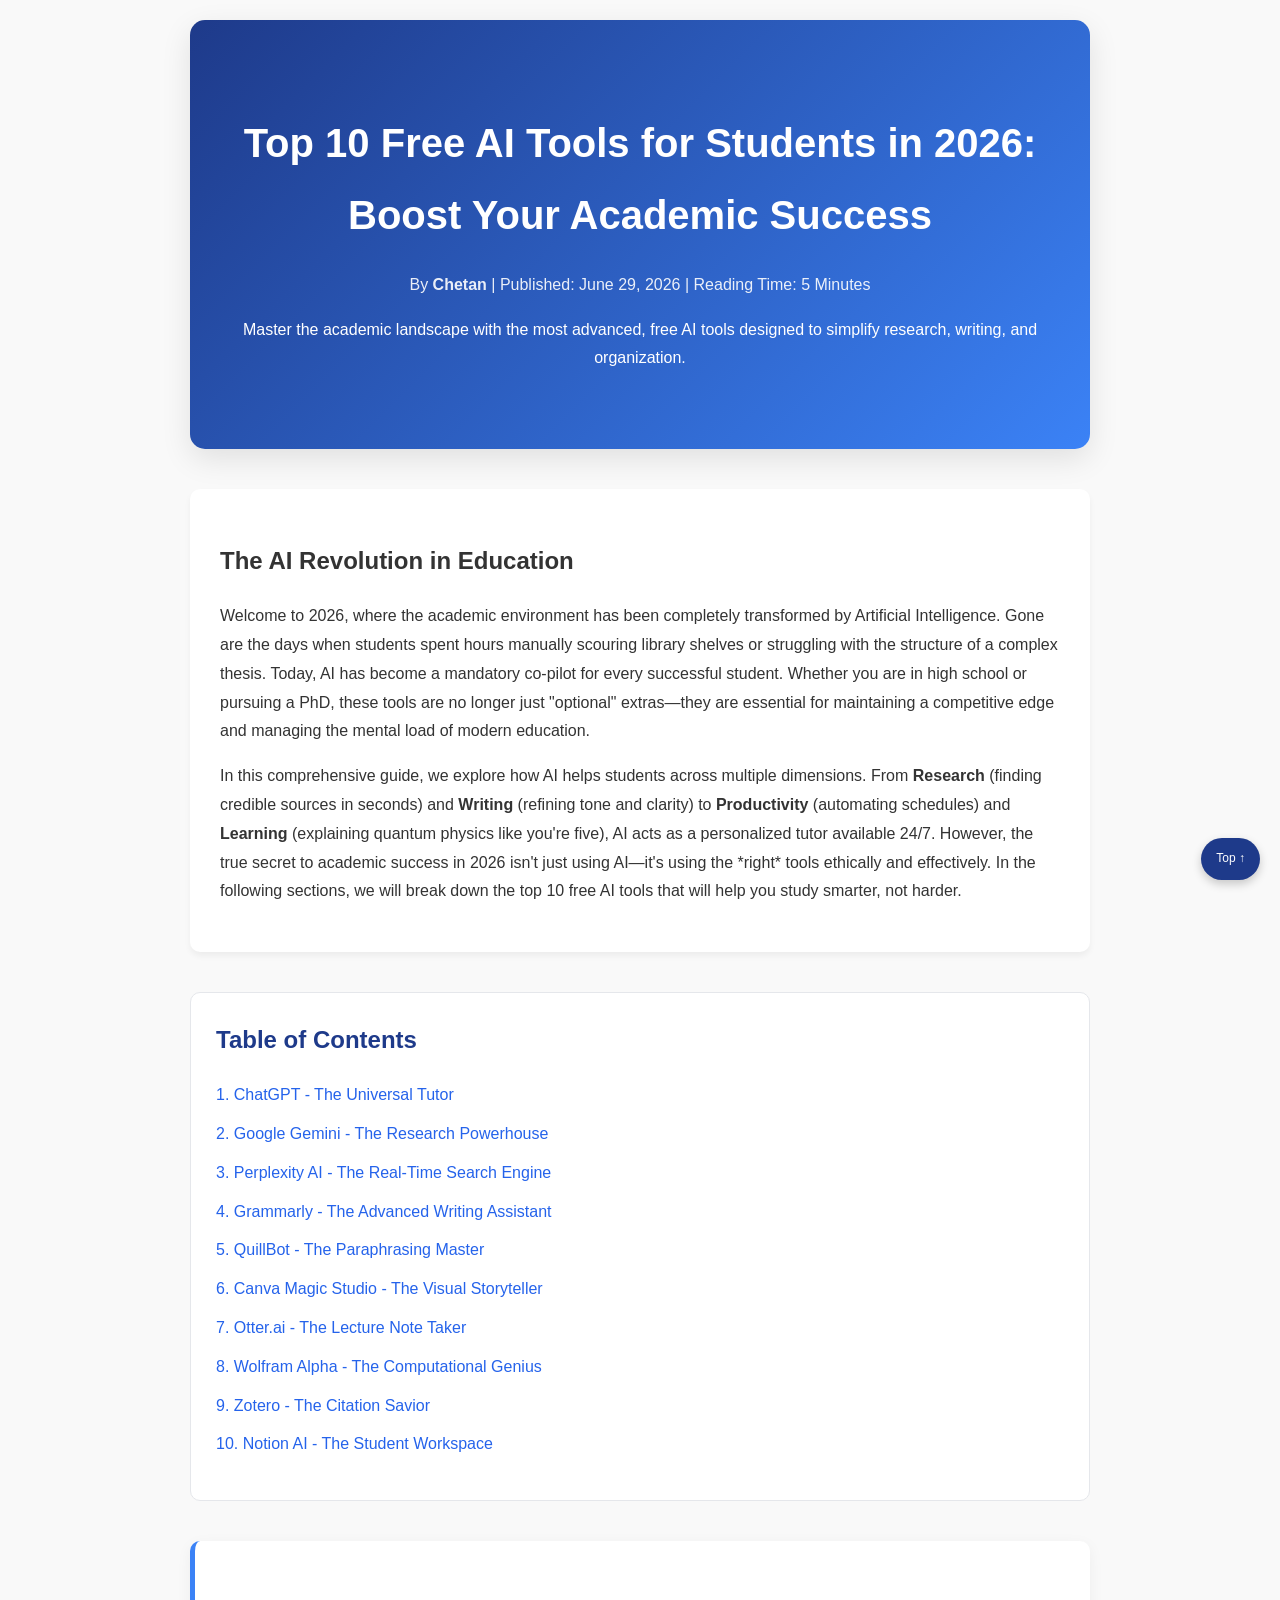
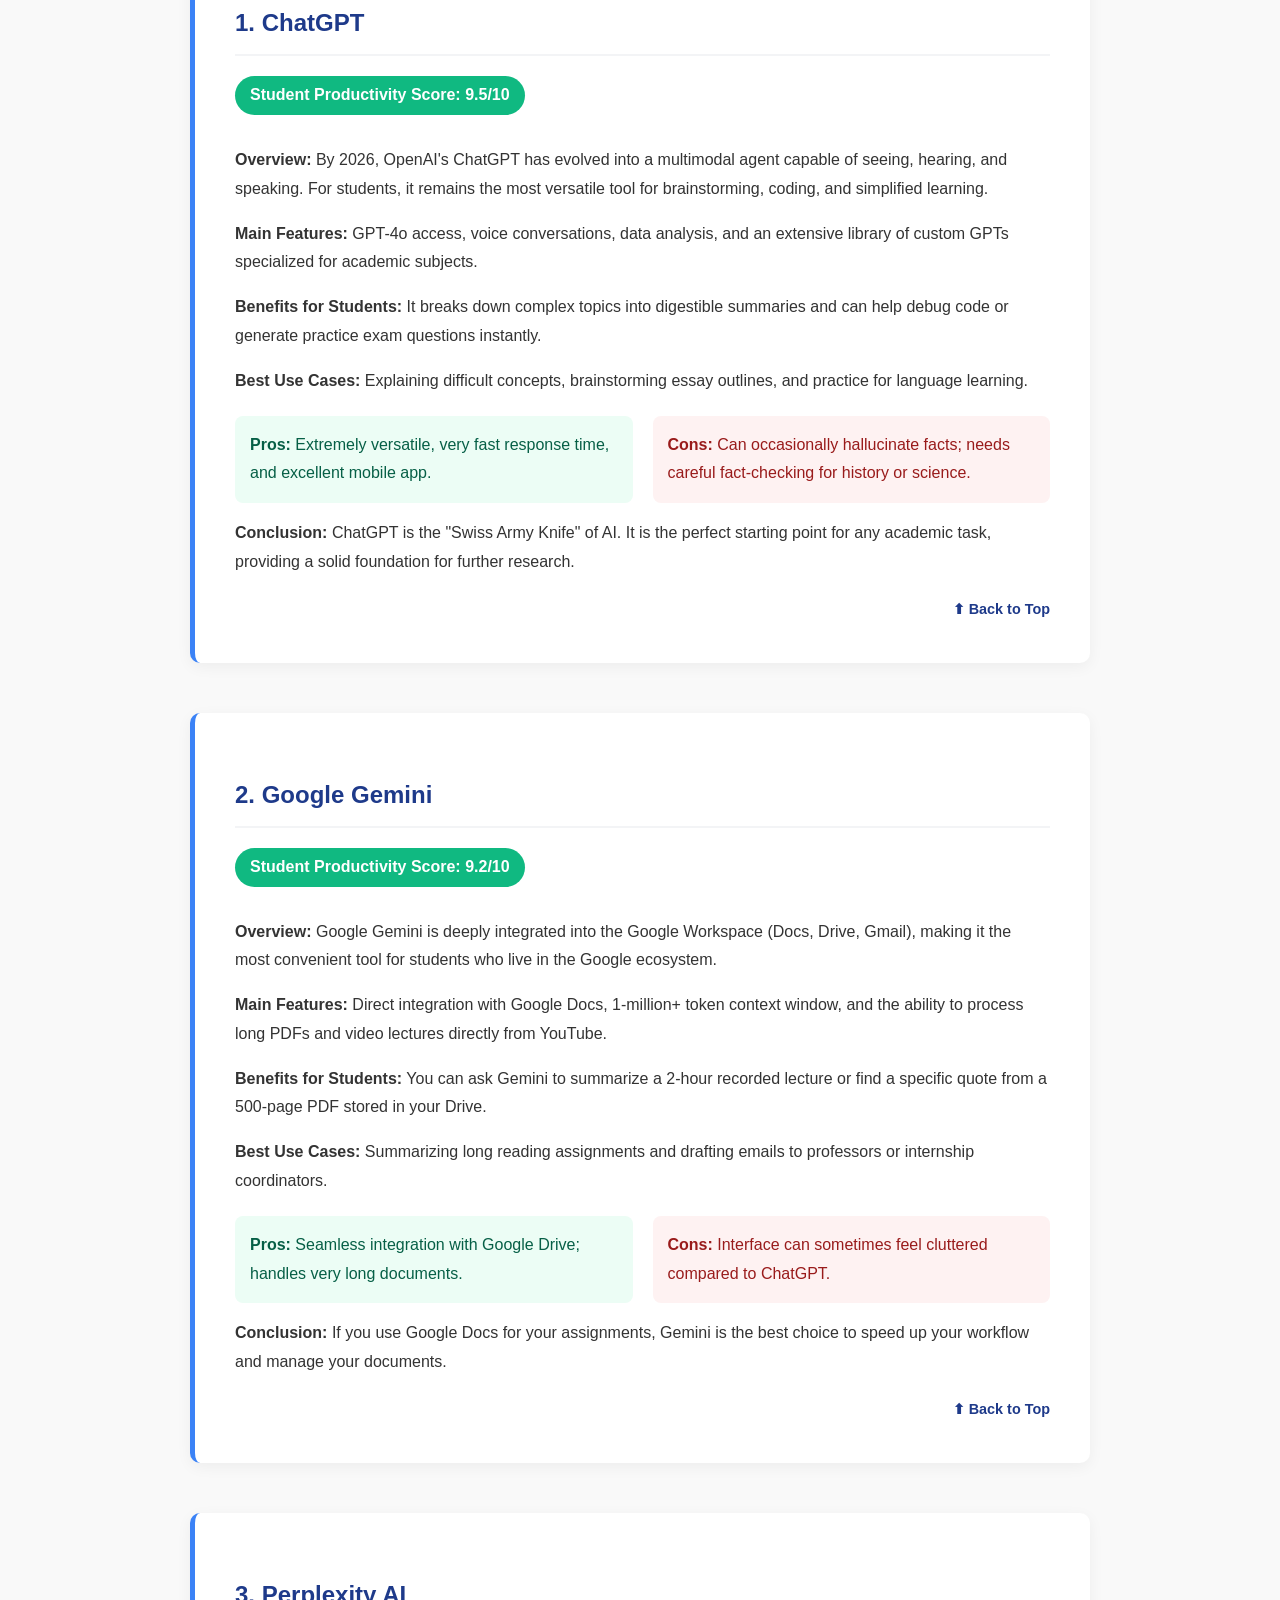
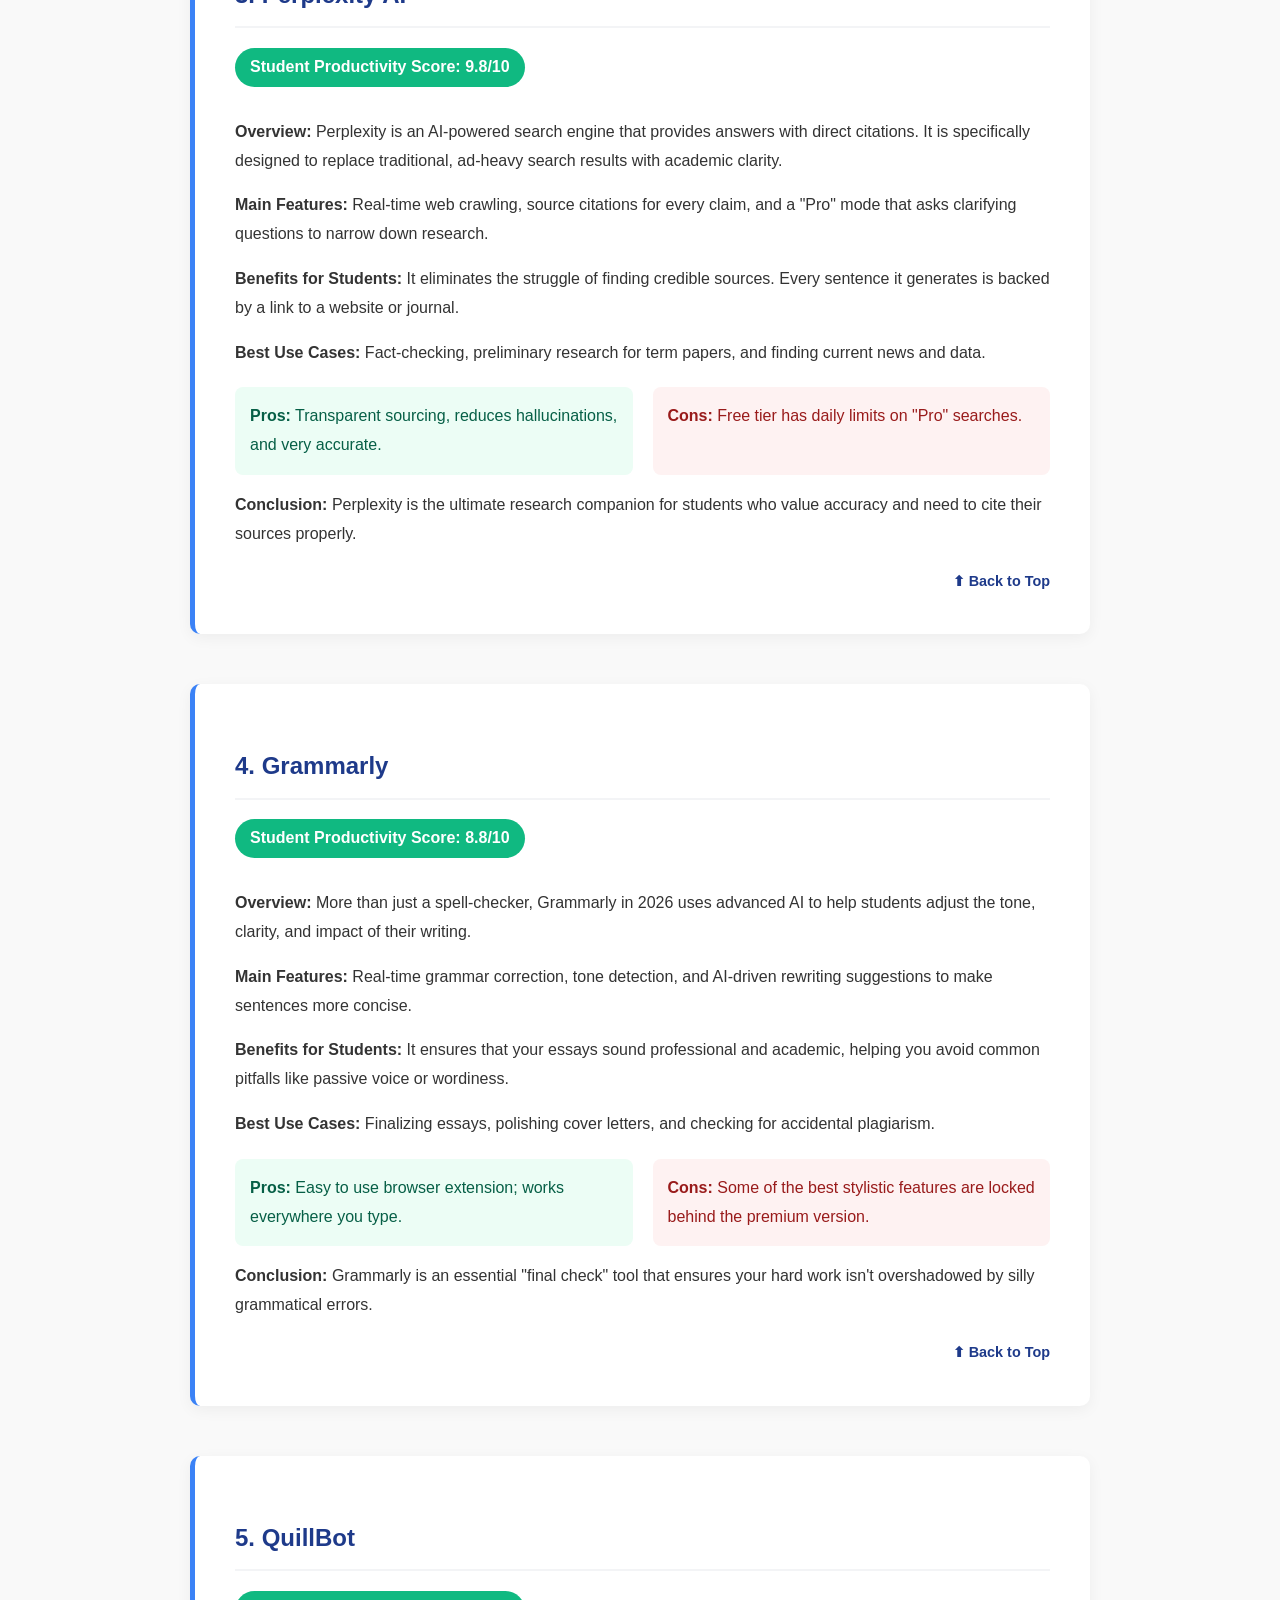
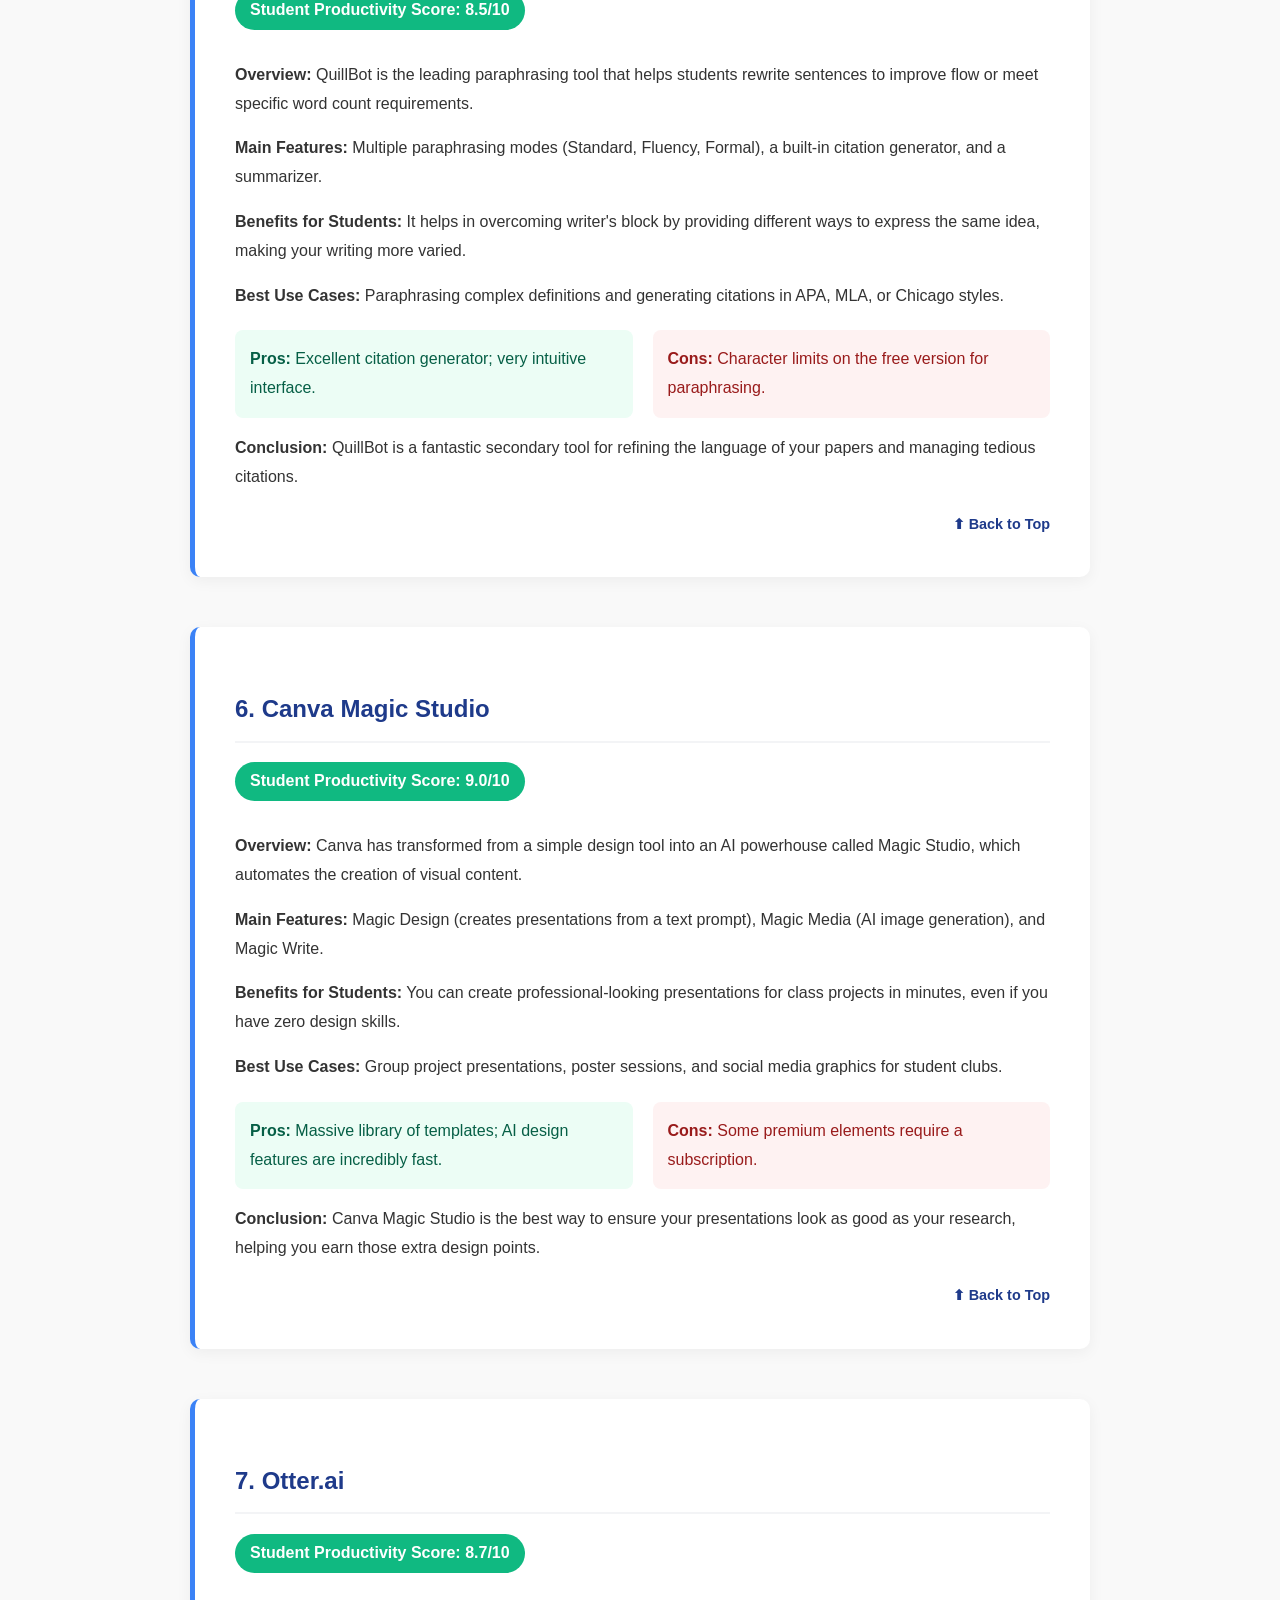
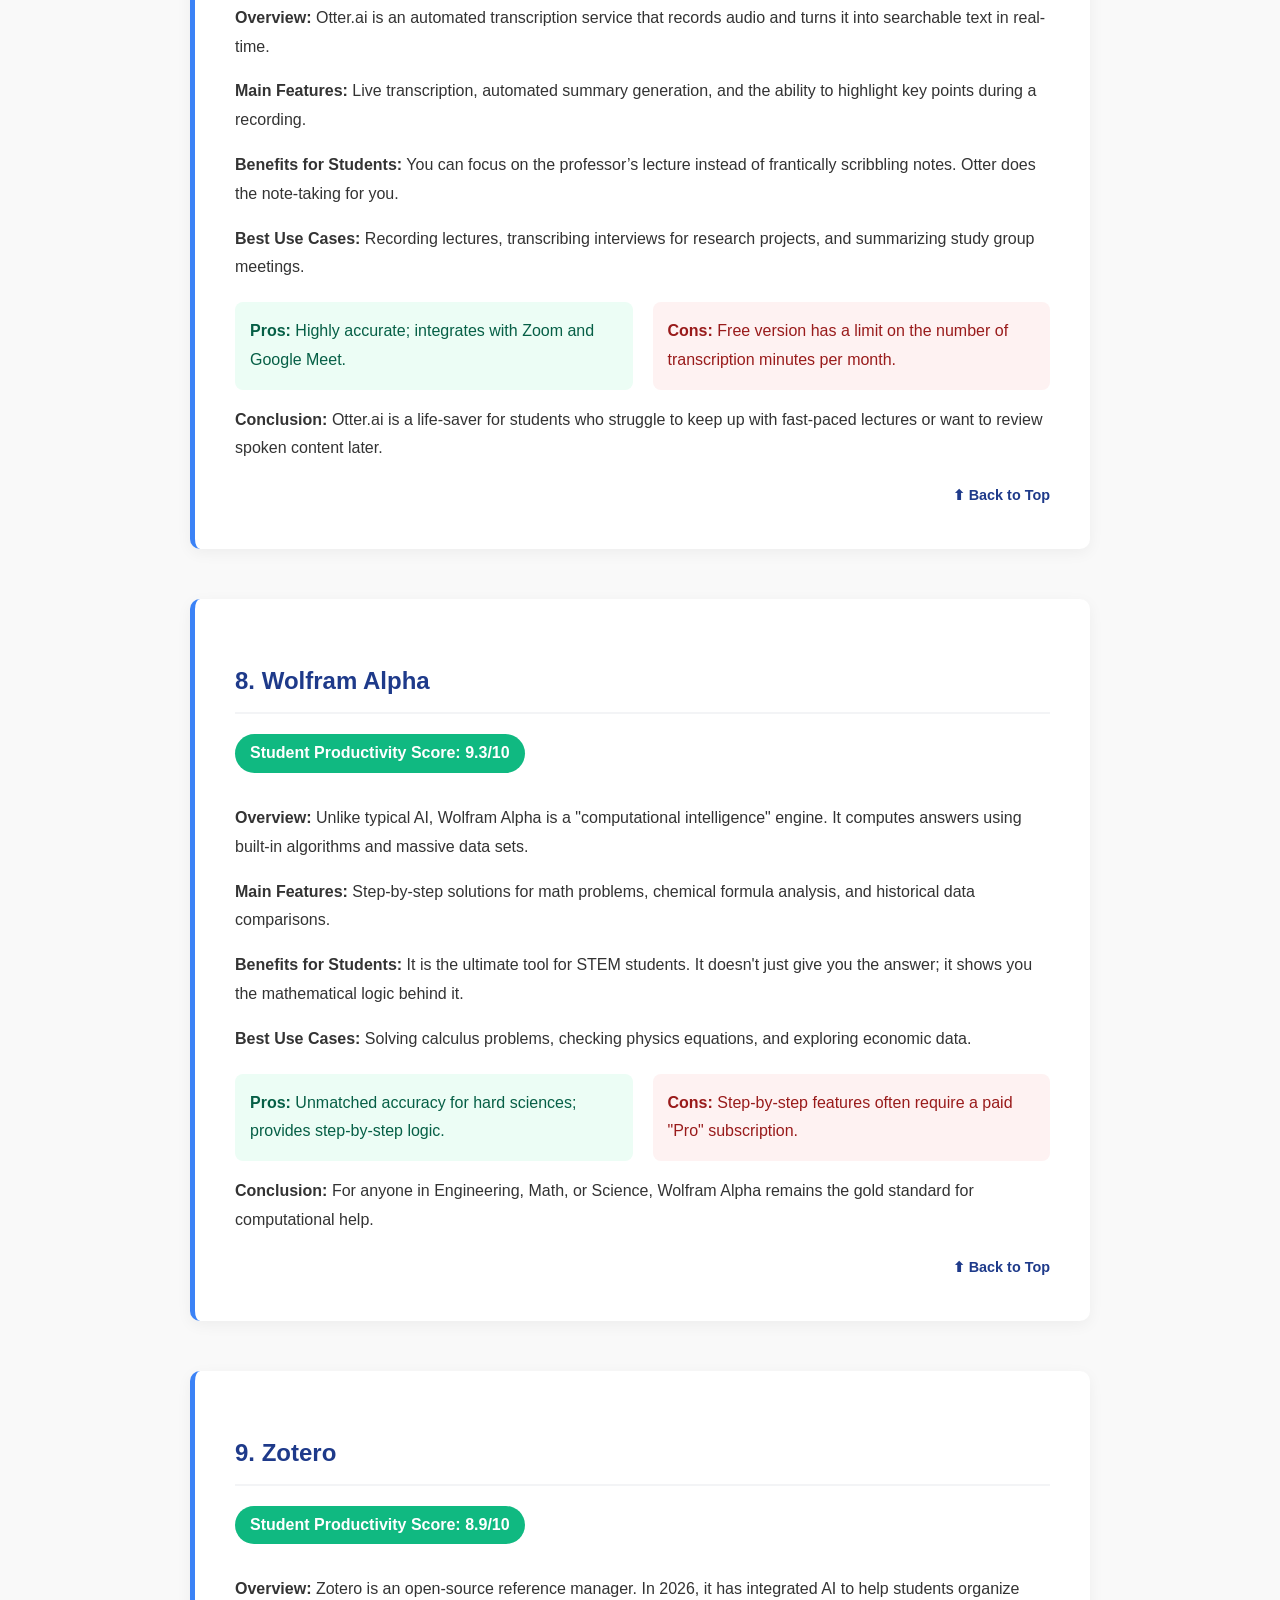
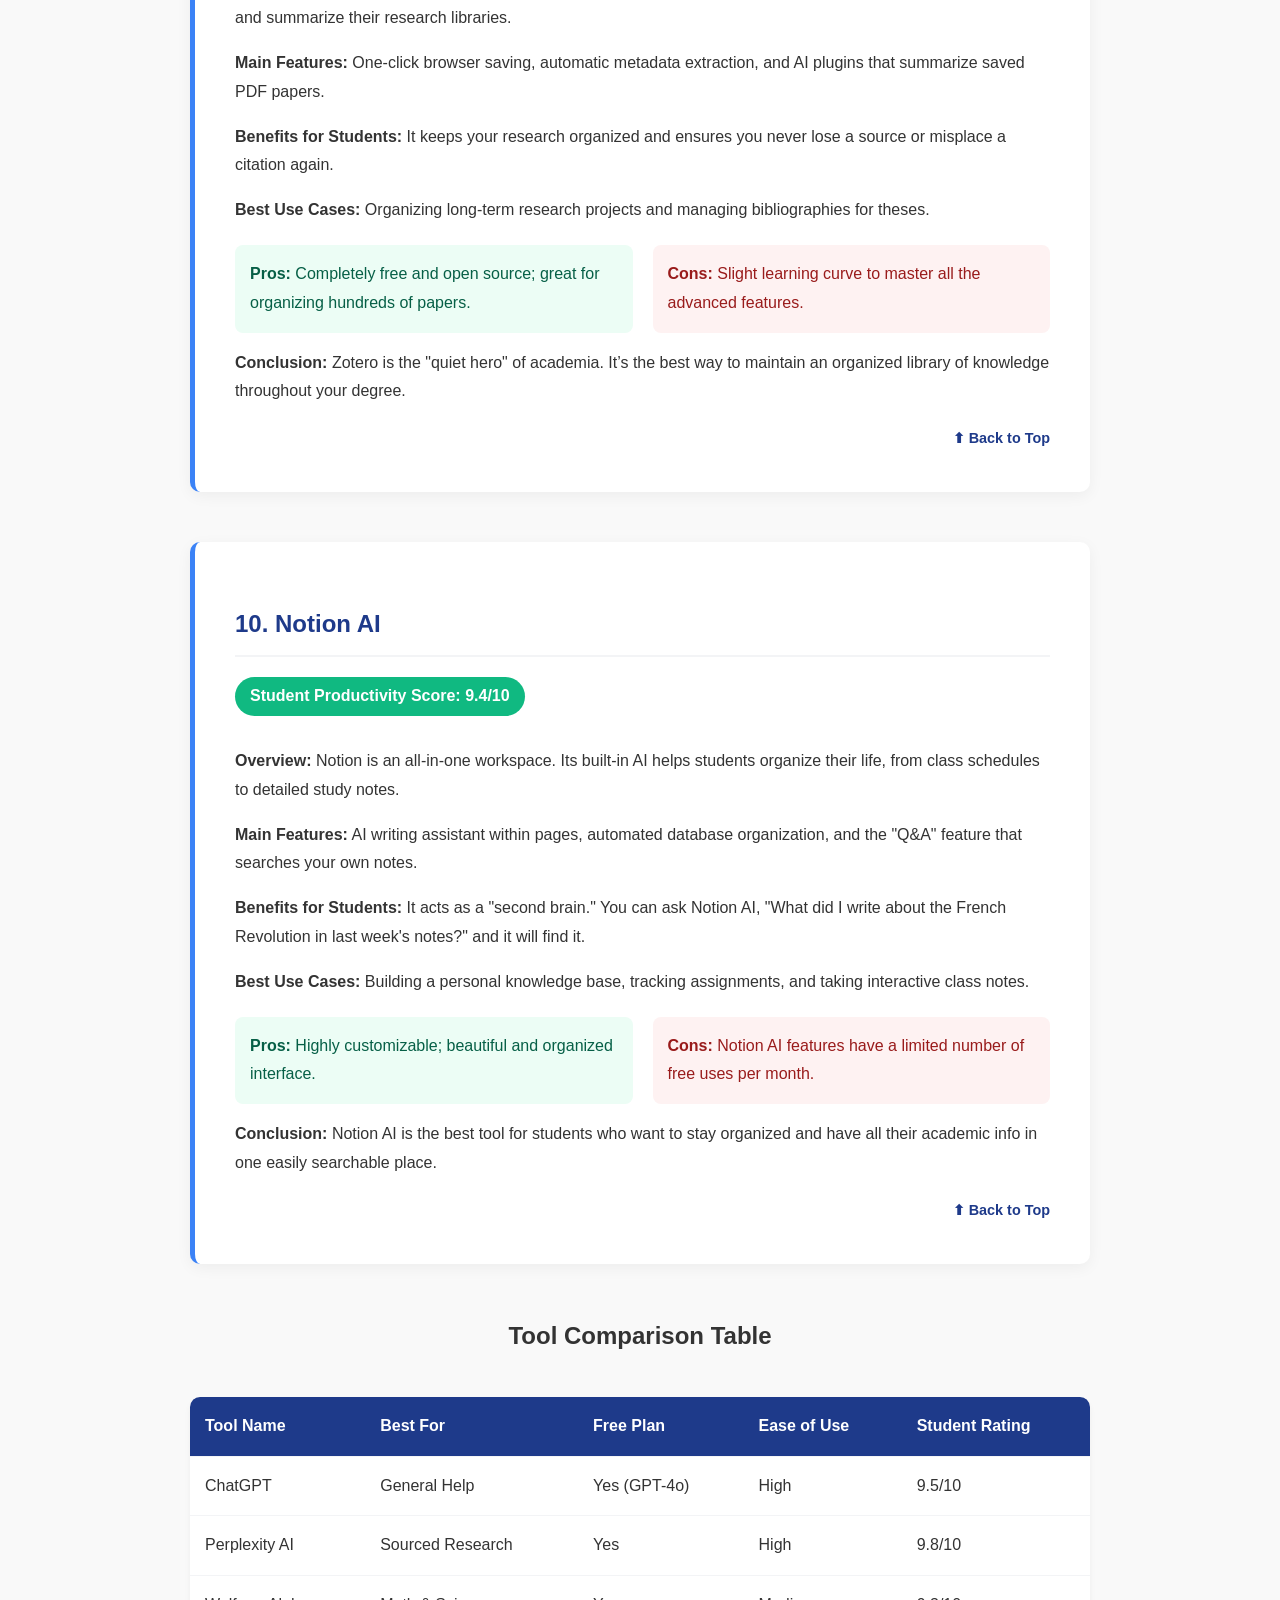
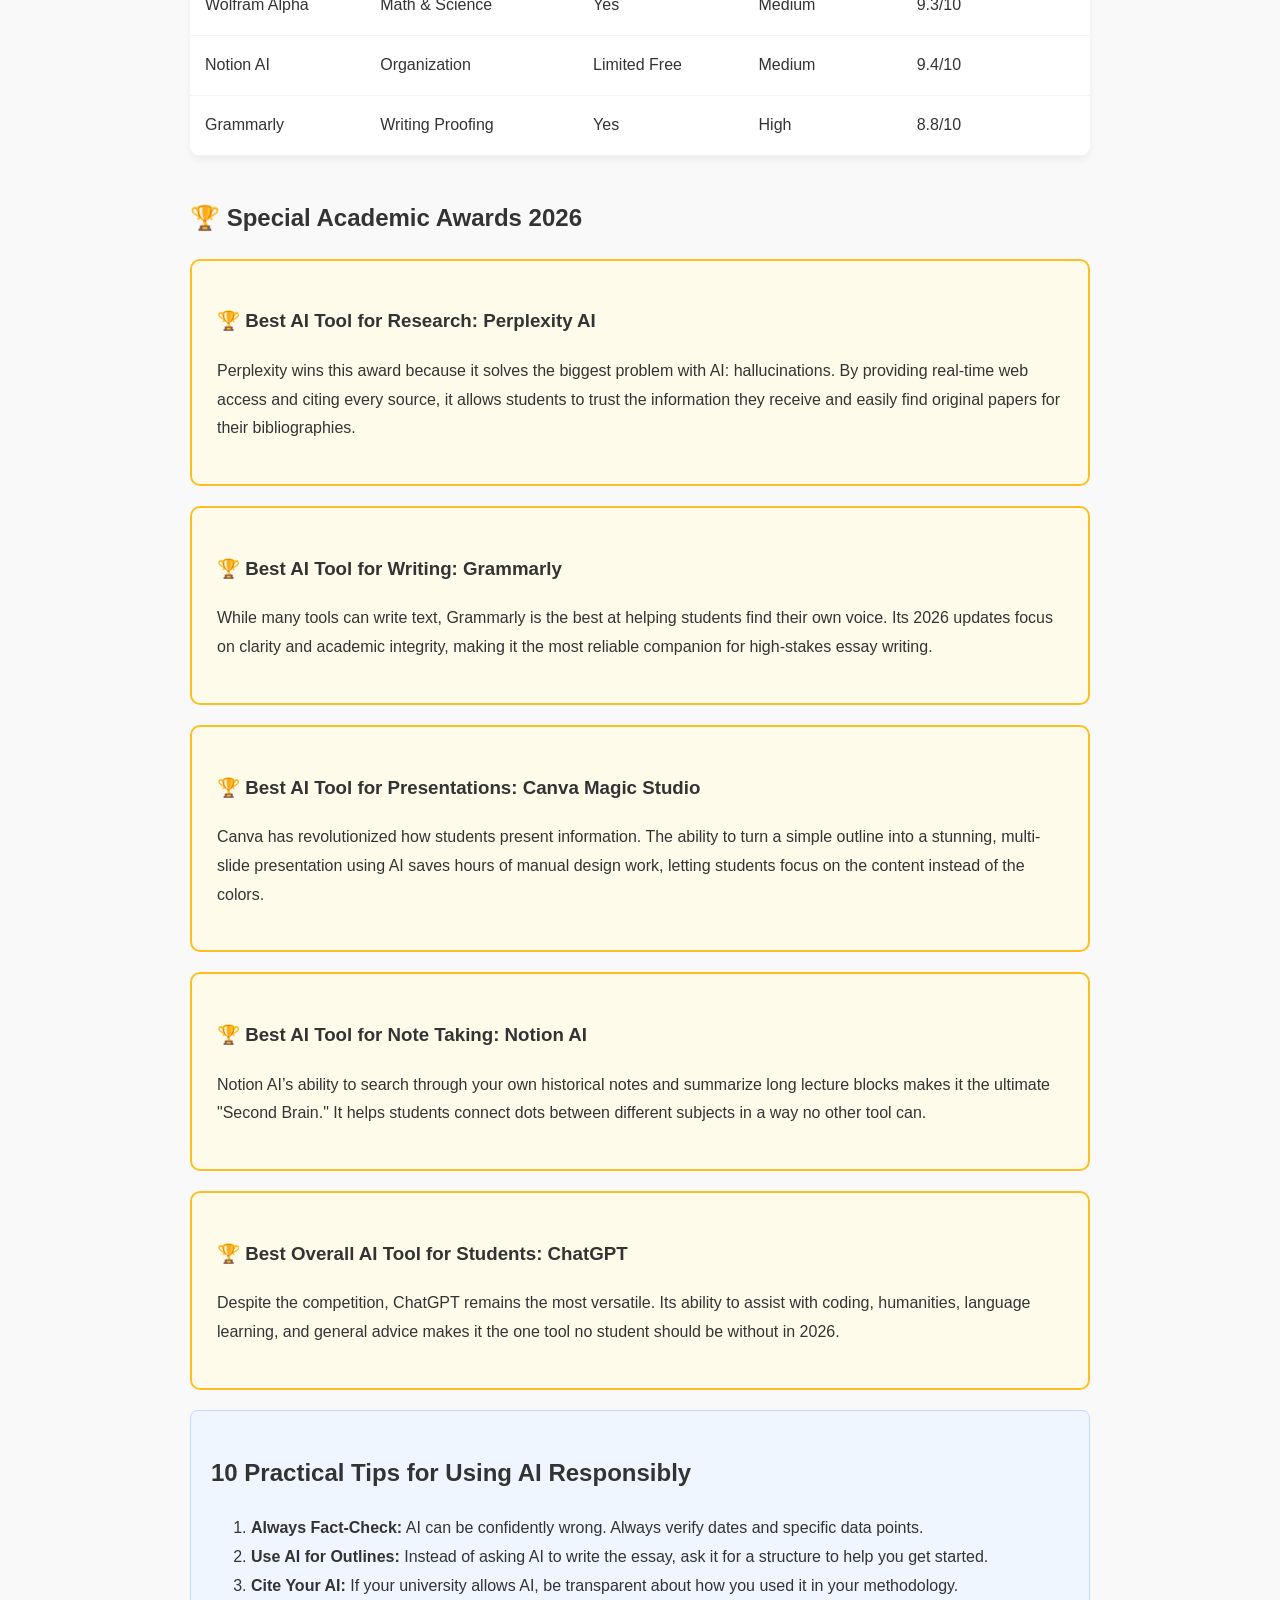
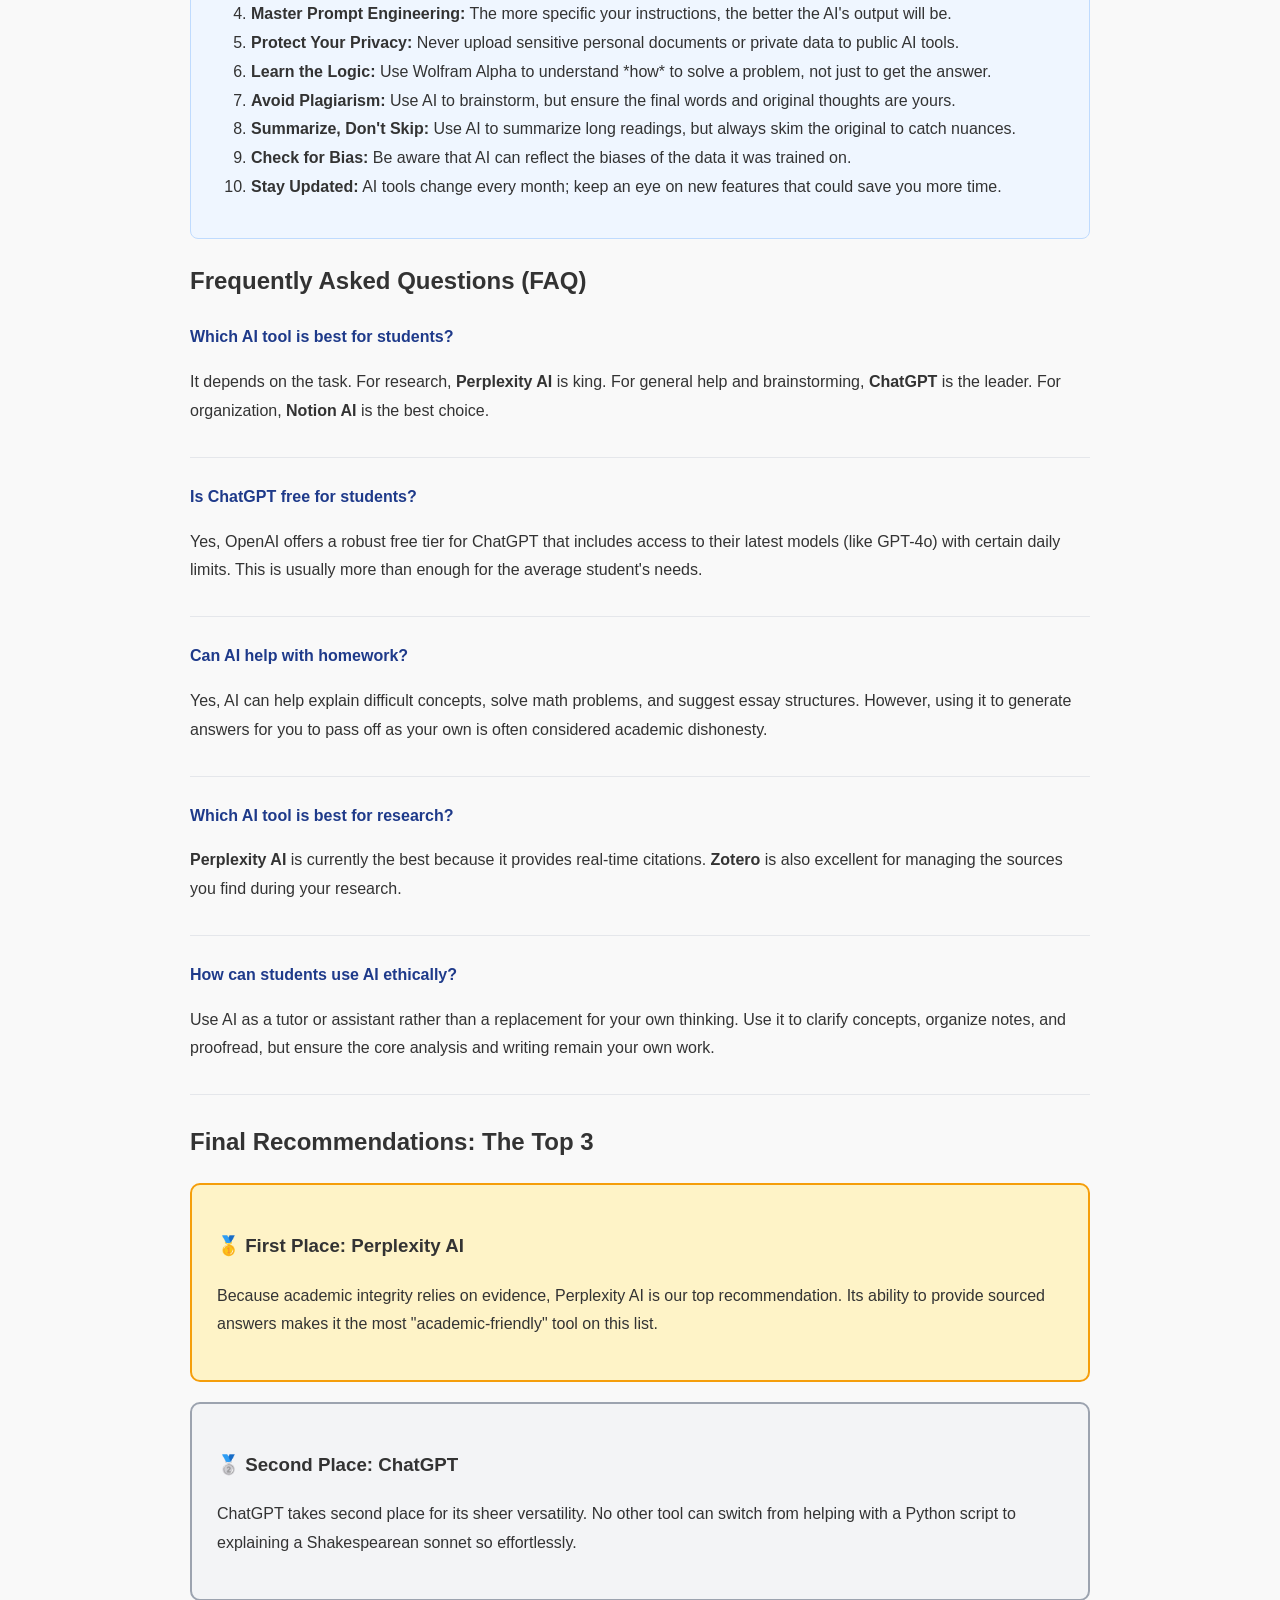
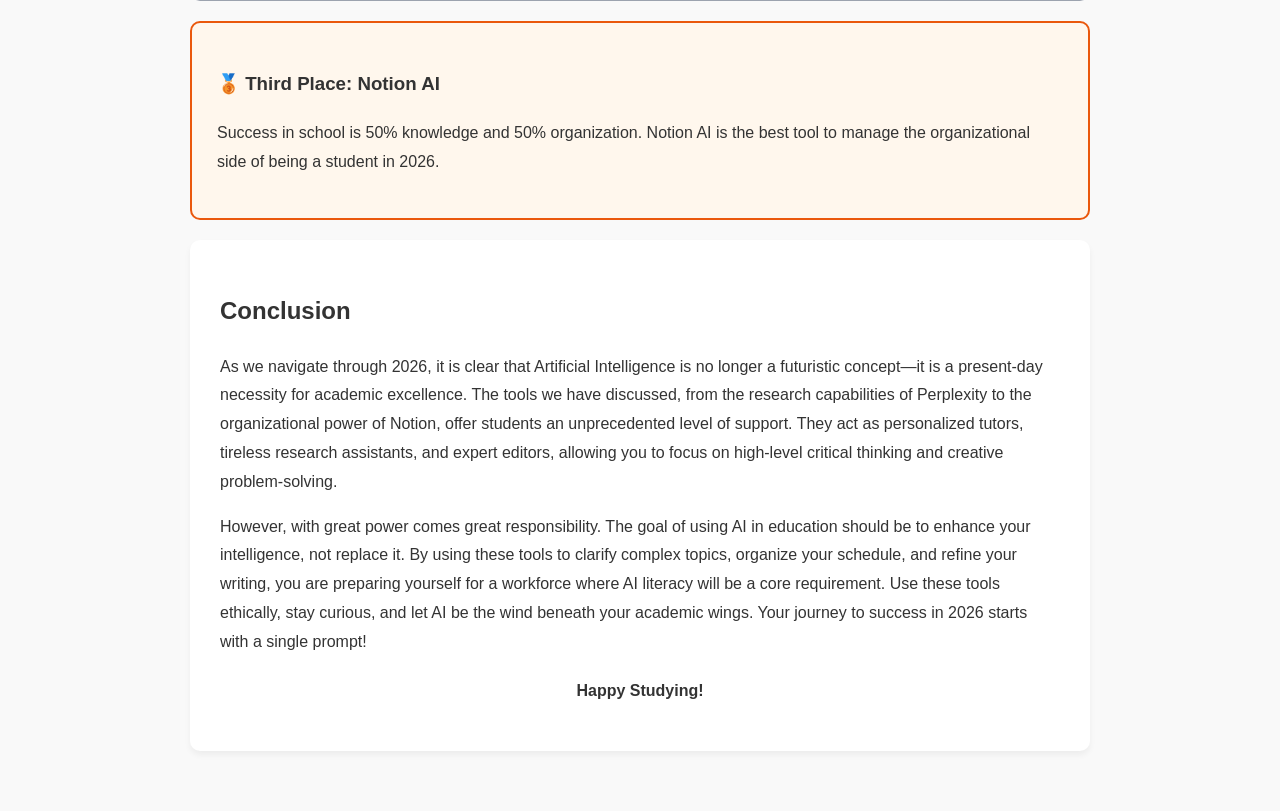
<file: articles/ai-tools-for-students-2026.html>
<!DOCTYPE html>
<html lang="en">
<head>
    <meta charset="UTF-8">
    <meta name="viewport" content="width=device-width, initial-scale=1.0">
    <title>Top 10 Free AI Tools for Students in 2026: Boost Your Academic Success</title>
    <style>
        html {
            scroll-behavior: smooth;
        }
        body {
            font-family: 'Segoe UI', Tahoma, Geneva, Verdana, sans-serif;
            line-height: 1.8;
            color: #333;
            max-width: 900px;
            margin: 0 auto;
            padding: 20px;
            background-color: #f9f9f9;
        }
        .hero-section {
            background: linear-gradient(135deg, #1e3a8a 0%, #3b82f6 100%);
            color: white;
            padding: 60px 40px;
            border-radius: 15px;
            text-align: center;
            margin-bottom: 40px;
            box-shadow: 0 10px 30px rgba(0,0,0,0.1);
        }
        .hero-section h1 {
            font-size: 2.5rem;
            margin-bottom: 20px;
        }
        .meta-info {
            font-size: 1rem;
            margin-bottom: 15px;
            opacity: 0.9;
        }
        .intro-text {
            background: white;
            padding: 30px;
            border-radius: 10px;
            box-shadow: 0 4px 6px rgba(0,0,0,0.05);
            margin-bottom: 40px;
        }
        .toc-container {
            background: #ffffff;
            border: 1px solid #e5e7eb;
            padding: 25px;
            border-radius: 10px;
            margin-bottom: 40px;
        }
        .toc-container h2 {
            margin-top: 0;
            color: #1e3a8a;
        }
        .toc-list {
            list-style: none;
            padding: 0;
        }
        .toc-list li {
            margin-bottom: 10px;
        }
        .toc-list a {
            text-decoration: none;
            color: #2563eb;
            font-weight: 500;
        }
        .toc-list a:hover {
            text-decoration: underline;
        }
        .tool-section {
            background: white;
            padding: 40px;
            border-radius: 10px;
            margin-bottom: 50px;
            box-shadow: 0 4px 15px rgba(0,0,0,0.05);
            border-left: 5px solid #3b82f6;
        }
        .tool-section h2 {
            color: #1e3a8a;
            border-bottom: 2px solid #f3f4f6;
            padding-bottom: 10px;
        }
        .highlight-box {
            background: #eff6ff;
            border: 1px solid #bfdbfe;
            padding: 20px;
            border-radius: 8px;
            margin: 20px 0;
        }
        .score-badge {
            display: inline-block;
            background: #10b981;
            color: white;
            padding: 5px 15px;
            border-radius: 20px;
            font-weight: bold;
            margin-bottom: 15px;
        }
        .pros-cons {
            display: grid;
            grid-template-columns: 1fr 1fr;
            gap: 20px;
            margin-top: 20px;
        }
        .pros { color: #065f46; background: #ecfdf5; padding: 15px; border-radius: 8px; }
        .cons { color: #991b1b; background: #fef2f2; padding: 15px; border-radius: 8px; }
        .back-to-top {
            display: block;
            text-align: right;
            margin-top: 20px;
            font-weight: bold;
            color: #1e3a8a;
            text-decoration: none;
            font-size: 0.9rem;
        }
        table {
            width: 100%;
            border-collapse: collapse;
            margin: 40px 0;
            background: white;
            overflow: hidden;
            border-radius: 10px;
            box-shadow: 0 4px 6px rgba(0,0,0,0.05);
        }
        th, td {
            padding: 15px;
            text-align: left;
            border-bottom: 1px solid #f3f4f6;
        }
        th {
            background-color: #1e3a8a;
            color: white;
        }
        .award-card {
            background: #fffbeb;
            border: 2px solid #fbbf24;
            padding: 25px;
            border-radius: 10px;
            margin-bottom: 20px;
        }
        .faq-item {
            margin-bottom: 25px;
            padding-bottom: 15px;
            border-bottom: 1px solid #e5e7eb;
        }
        .faq-item h4 {
            color: #1e3a8a;
            margin-bottom: 10px;
        }
        .recommendation-box {
            padding: 25px;
            border-radius: 10px;
            margin-bottom: 20px;
        }
        .gold { background: #fef3c7; border: 2px solid #f59e0b; }
        .silver { background: #f3f4f6; border: 2px solid #9ca3af; }
        .bronze { background: #fff7ed; border: 2px solid #ea580c; }
        
        @media (max-width: 600px) {
            .pros-cons { grid-template-columns: 1fr; }
            .hero-section h1 { font-size: 1.8rem; }
        }
    </style>
</head>
<body id="top">

    <!-- Hero Section -->
    <header class="hero-section">
        <h1>Top 10 Free AI Tools for Students in 2026: Boost Your Academic Success</h1>
        <div class="meta-info">
            <span>By <strong>Chetan</strong></span> | 
            <span>Published: June 29, 2026</span> | 
            <span>Reading Time: 5 Minutes</span>
        </div>
        <p>Master the academic landscape with the most advanced, free AI tools designed to simplify research, writing, and organization.</p>
    </header>

    <!-- Introduction -->
    <section class="intro-text">
        <h2>The AI Revolution in Education</h2>
        <p>Welcome to 2026, where the academic environment has been completely transformed by Artificial Intelligence. Gone are the days when students spent hours manually scouring library shelves or struggling with the structure of a complex thesis. Today, AI has become a mandatory co-pilot for every successful student. Whether you are in high school or pursuing a PhD, these tools are no longer just "optional" extras—they are essential for maintaining a competitive edge and managing the mental load of modern education.</p>
        <p>In this comprehensive guide, we explore how AI helps students across multiple dimensions. From <strong>Research</strong> (finding credible sources in seconds) and <strong>Writing</strong> (refining tone and clarity) to <strong>Productivity</strong> (automating schedules) and <strong>Learning</strong> (explaining quantum physics like you're five), AI acts as a personalized tutor available 24/7. However, the true secret to academic success in 2026 isn't just using AI—it's using the *right* tools ethically and effectively. In the following sections, we will break down the top 10 free AI tools that will help you study smarter, not harder.</p>
    </section>

    <!-- Table of Contents -->
    <nav class="toc-container">
        <h2>Table of Contents</h2>
        <ul class="toc-list">
            <li><a href="#chatgpt">1. ChatGPT - The Universal Tutor</a></li>
            <li><a href="#gemini">2. Google Gemini - The Research Powerhouse</a></li>
            <li><a href="#perplexity">3. Perplexity AI - The Real-Time Search Engine</a></li>
            <li><a href="#grammarly">4. Grammarly - The Advanced Writing Assistant</a></li>
            <li><a href="#quillbot">5. QuillBot - The Paraphrasing Master</a></li>
            <li><a href="#canva">6. Canva Magic Studio - The Visual Storyteller</a></li>
            <li><a href="#otter">7. Otter.ai - The Lecture Note Taker</a></li>
            <li><a href="#wolfram">8. Wolfram Alpha - The Computational Genius</a></li>
            <li><a href="#zotero">9. Zotero - The Citation Savior</a></li>
            <li><a href="#notion">10. Notion AI - The Student Workspace</a></li>
        </ul>
    </nav>

    <!-- Detailed Tool Sections -->

    <article id="chatgpt" class="tool-section">
        <h2>1. ChatGPT</h2>
        <div class="score-badge">Student Productivity Score: 9.5/10</div>
        <p><strong>Overview:</strong> By 2026, OpenAI's ChatGPT has evolved into a multimodal agent capable of seeing, hearing, and speaking. For students, it remains the most versatile tool for brainstorming, coding, and simplified learning.</p>
        <p><strong>Main Features:</strong> GPT-4o access, voice conversations, data analysis, and an extensive library of custom GPTs specialized for academic subjects.</p>
        <p><strong>Benefits for Students:</strong> It breaks down complex topics into digestible summaries and can help debug code or generate practice exam questions instantly.</p>
        <p><strong>Best Use Cases:</strong> Explaining difficult concepts, brainstorming essay outlines, and practice for language learning.</p>
        <div class="pros-cons">
            <div class="pros"><strong>Pros:</strong> Extremely versatile, very fast response time, and excellent mobile app.</div>
            <div class="cons"><strong>Cons:</strong> Can occasionally hallucinate facts; needs careful fact-checking for history or science.</div>
        </div>
        <p><strong>Conclusion:</strong> ChatGPT is the "Swiss Army Knife" of AI. It is the perfect starting point for any academic task, providing a solid foundation for further research.</p>
        <a href="#top" class="back-to-top">⬆ Back to Top</a>
    </article>

    <article id="gemini" class="tool-section">
        <h2>2. Google Gemini</h2>
        <div class="score-badge">Student Productivity Score: 9.2/10</div>
        <p><strong>Overview:</strong> Google Gemini is deeply integrated into the Google Workspace (Docs, Drive, Gmail), making it the most convenient tool for students who live in the Google ecosystem.</p>
        <p><strong>Main Features:</strong> Direct integration with Google Docs, 1-million+ token context window, and the ability to process long PDFs and video lectures directly from YouTube.</p>
        <p><strong>Benefits for Students:</strong> You can ask Gemini to summarize a 2-hour recorded lecture or find a specific quote from a 500-page PDF stored in your Drive.</p>
        <p><strong>Best Use Cases:</strong> Summarizing long reading assignments and drafting emails to professors or internship coordinators.</p>
        <div class="pros-cons">
            <div class="pros"><strong>Pros:</strong> Seamless integration with Google Drive; handles very long documents.</div>
            <div class="cons"><strong>Cons:</strong> Interface can sometimes feel cluttered compared to ChatGPT.</div>
        </div>
        <p><strong>Conclusion:</strong> If you use Google Docs for your assignments, Gemini is the best choice to speed up your workflow and manage your documents.</p>
        <a href="#top" class="back-to-top">⬆ Back to Top</a>
    </article>

    <article id="perplexity" class="tool-section">
        <h2>3. Perplexity AI</h2>
        <div class="score-badge">Student Productivity Score: 9.8/10</div>
        <p><strong>Overview:</strong> Perplexity is an AI-powered search engine that provides answers with direct citations. It is specifically designed to replace traditional, ad-heavy search results with academic clarity.</p>
        <p><strong>Main Features:</strong> Real-time web crawling, source citations for every claim, and a "Pro" mode that asks clarifying questions to narrow down research.</p>
        <p><strong>Benefits for Students:</strong> It eliminates the struggle of finding credible sources. Every sentence it generates is backed by a link to a website or journal.</p>
        <p><strong>Best Use Cases:</strong> Fact-checking, preliminary research for term papers, and finding current news and data.</p>
        <div class="pros-cons">
            <div class="pros"><strong>Pros:</strong> Transparent sourcing, reduces hallucinations, and very accurate.</div>
            <div class="cons"><strong>Cons:</strong> Free tier has daily limits on "Pro" searches.</div>
        </div>
        <p><strong>Conclusion:</strong> Perplexity is the ultimate research companion for students who value accuracy and need to cite their sources properly.</p>
        <a href="#top" class="back-to-top">⬆ Back to Top</a>
    </article>

    <article id="grammarly" class="tool-section">
        <h2>4. Grammarly</h2>
        <div class="score-badge">Student Productivity Score: 8.8/10</div>
        <p><strong>Overview:</strong> More than just a spell-checker, Grammarly in 2026 uses advanced AI to help students adjust the tone, clarity, and impact of their writing.</p>
        <p><strong>Main Features:</strong> Real-time grammar correction, tone detection, and AI-driven rewriting suggestions to make sentences more concise.</p>
        <p><strong>Benefits for Students:</strong> It ensures that your essays sound professional and academic, helping you avoid common pitfalls like passive voice or wordiness.</p>
        <p><strong>Best Use Cases:</strong> Finalizing essays, polishing cover letters, and checking for accidental plagiarism.</p>
        <div class="pros-cons">
            <div class="pros"><strong>Pros:</strong> Easy to use browser extension; works everywhere you type.</div>
            <div class="cons"><strong>Cons:</strong> Some of the best stylistic features are locked behind the premium version.</div>
        </div>
        <p><strong>Conclusion:</strong> Grammarly is an essential "final check" tool that ensures your hard work isn't overshadowed by silly grammatical errors.</p>
        <a href="#top" class="back-to-top">⬆ Back to Top</a>
    </article>

    <article id="quillbot" class="tool-section">
        <h2>5. QuillBot</h2>
        <div class="score-badge">Student Productivity Score: 8.5/10</div>
        <p><strong>Overview:</strong> QuillBot is the leading paraphrasing tool that helps students rewrite sentences to improve flow or meet specific word count requirements.</p>
        <p><strong>Main Features:</strong> Multiple paraphrasing modes (Standard, Fluency, Formal), a built-in citation generator, and a summarizer.</p>
        <p><strong>Benefits for Students:</strong> It helps in overcoming writer's block by providing different ways to express the same idea, making your writing more varied.</p>
        <p><strong>Best Use Cases:</strong> Paraphrasing complex definitions and generating citations in APA, MLA, or Chicago styles.</p>
        <div class="pros-cons">
            <div class="pros"><strong>Pros:</strong> Excellent citation generator; very intuitive interface.</div>
            <div class="cons"><strong>Cons:</strong> Character limits on the free version for paraphrasing.</div>
        </div>
        <p><strong>Conclusion:</strong> QuillBot is a fantastic secondary tool for refining the language of your papers and managing tedious citations.</p>
        <a href="#top" class="back-to-top">⬆ Back to Top</a>
    </article>

    <article id="canva" class="tool-section">
        <h2>6. Canva Magic Studio</h2>
        <div class="score-badge">Student Productivity Score: 9.0/10</div>
        <p><strong>Overview:</strong> Canva has transformed from a simple design tool into an AI powerhouse called Magic Studio, which automates the creation of visual content.</p>
        <p><strong>Main Features:</strong> Magic Design (creates presentations from a text prompt), Magic Media (AI image generation), and Magic Write.</p>
        <p><strong>Benefits for Students:</strong> You can create professional-looking presentations for class projects in minutes, even if you have zero design skills.</p>
        <p><strong>Best Use Cases:</strong> Group project presentations, poster sessions, and social media graphics for student clubs.</p>
        <div class="pros-cons">
            <div class="pros"><strong>Pros:</strong> Massive library of templates; AI design features are incredibly fast.</div>
            <div class="cons"><strong>Cons:</strong> Some premium elements require a subscription.</div>
        </div>
        <p><strong>Conclusion:</strong> Canva Magic Studio is the best way to ensure your presentations look as good as your research, helping you earn those extra design points.</p>
        <a href="#top" class="back-to-top">⬆ Back to Top</a>
    </article>

    <article id="otter" class="tool-section">
        <h2>7. Otter.ai</h2>
        <div class="score-badge">Student Productivity Score: 8.7/10</div>
        <p><strong>Overview:</strong> Otter.ai is an automated transcription service that records audio and turns it into searchable text in real-time.</p>
        <p><strong>Main Features:</strong> Live transcription, automated summary generation, and the ability to highlight key points during a recording.</p>
        <p><strong>Benefits for Students:</strong> You can focus on the professor’s lecture instead of frantically scribbling notes. Otter does the note-taking for you.</p>
        <p><strong>Best Use Cases:</strong> Recording lectures, transcribing interviews for research projects, and summarizing study group meetings.</p>
        <div class="pros-cons">
            <div class="pros"><strong>Pros:</strong> Highly accurate; integrates with Zoom and Google Meet.</div>
            <div class="cons"><strong>Cons:</strong> Free version has a limit on the number of transcription minutes per month.</div>
        </div>
        <p><strong>Conclusion:</strong> Otter.ai is a life-saver for students who struggle to keep up with fast-paced lectures or want to review spoken content later.</p>
        <a href="#top" class="back-to-top">⬆ Back to Top</a>
    </article>

    <article id="wolfram" class="tool-section">
        <h2>8. Wolfram Alpha</h2>
        <div class="score-badge">Student Productivity Score: 9.3/10</div>
        <p><strong>Overview:</strong> Unlike typical AI, Wolfram Alpha is a "computational intelligence" engine. It computes answers using built-in algorithms and massive data sets.</p>
        <p><strong>Main Features:</strong> Step-by-step solutions for math problems, chemical formula analysis, and historical data comparisons.</p>
        <p><strong>Benefits for Students:</strong> It is the ultimate tool for STEM students. It doesn't just give you the answer; it shows you the mathematical logic behind it.</p>
        <p><strong>Best Use Cases:</strong> Solving calculus problems, checking physics equations, and exploring economic data.</p>
        <div class="pros-cons">
            <div class="pros"><strong>Pros:</strong> Unmatched accuracy for hard sciences; provides step-by-step logic.</div>
            <div class="cons"><strong>Cons:</strong> Step-by-step features often require a paid "Pro" subscription.</div>
        </div>
        <p><strong>Conclusion:</strong> For anyone in Engineering, Math, or Science, Wolfram Alpha remains the gold standard for computational help.</p>
        <a href="#top" class="back-to-top">⬆ Back to Top</a>
    </article>

    <article id="zotero" class="tool-section">
        <h2>9. Zotero</h2>
        <div class="score-badge">Student Productivity Score: 8.9/10</div>
        <p><strong>Overview:</strong> Zotero is an open-source reference manager. In 2026, it has integrated AI to help students organize and summarize their research libraries.</p>
        <p><strong>Main Features:</strong> One-click browser saving, automatic metadata extraction, and AI plugins that summarize saved PDF papers.</p>
        <p><strong>Benefits for Students:</strong> It keeps your research organized and ensures you never lose a source or misplace a citation again.</p>
        <p><strong>Best Use Cases:</strong> Organizing long-term research projects and managing bibliographies for theses.</p>
        <div class="pros-cons">
            <div class="pros"><strong>Pros:</strong> Completely free and open source; great for organizing hundreds of papers.</div>
            <div class="cons"><strong>Cons:</strong> Slight learning curve to master all the advanced features.</div>
        </div>
        <p><strong>Conclusion:</strong> Zotero is the "quiet hero" of academia. It’s the best way to maintain an organized library of knowledge throughout your degree.</p>
        <a href="#top" class="back-to-top">⬆ Back to Top</a>
    </article>

    <article id="notion" class="tool-section">
        <h2>10. Notion AI</h2>
        <div class="score-badge">Student Productivity Score: 9.4/10</div>
        <p><strong>Overview:</strong> Notion is an all-in-one workspace. Its built-in AI helps students organize their life, from class schedules to detailed study notes.</p>
        <p><strong>Main Features:</strong> AI writing assistant within pages, automated database organization, and the "Q&A" feature that searches your own notes.</p>
        <p><strong>Benefits for Students:</strong> It acts as a "second brain." You can ask Notion AI, "What did I write about the French Revolution in last week's notes?" and it will find it.</p>
        <p><strong>Best Use Cases:</strong> Building a personal knowledge base, tracking assignments, and taking interactive class notes.</p>
        <div class="pros-cons">
            <div class="pros"><strong>Pros:</strong> Highly customizable; beautiful and organized interface.</div>
            <div class="cons"><strong>Cons:</strong> Notion AI features have a limited number of free uses per month.</div>
        </div>
        <p><strong>Conclusion:</strong> Notion AI is the best tool for students who want to stay organized and have all their academic info in one easily searchable place.</p>
        <a href="#top" class="back-to-top">⬆ Back to Top</a>
    </article>

    <!-- Comparison Table -->
    <section>
        <h2 style="text-align: center;">Tool Comparison Table</h2>
        <table>
            <thead>
                <tr>
                    <th>Tool Name</th>
                    <th>Best For</th>
                    <th>Free Plan</th>
                    <th>Ease of Use</th>
                    <th>Student Rating</th>
                </tr>
            </thead>
            <tbody>
                <tr>
                    <td>ChatGPT</td>
                    <td>General Help</td>
                    <td>Yes (GPT-4o)</td>
                    <td>High</td>
                    <td>9.5/10</td>
                </tr>
                <tr>
                    <td>Perplexity AI</td>
                    <td>Sourced Research</td>
                    <td>Yes</td>
                    <td>High</td>
                    <td>9.8/10</td>
                </tr>
                <tr>
                    <td>Wolfram Alpha</td>
                    <td>Math & Science</td>
                    <td>Yes</td>
                    <td>Medium</td>
                    <td>9.3/10</td>
                </tr>
                <tr>
                    <td>Notion AI</td>
                    <td>Organization</td>
                    <td>Limited Free</td>
                    <td>Medium</td>
                    <td>9.4/10</td>
                </tr>
                <tr>
                    <td>Grammarly</td>
                    <td>Writing Proofing</td>
                    <td>Yes</td>
                    <td>High</td>
                    <td>8.8/10</td>
                </tr>
            </tbody>
        </table>
    </section>

    <!-- Special Awards Section -->
    <section>
        <h2>🏆 Special Academic Awards 2026</h2>
        
        <div class="award-card">
            <h3>🏆 Best AI Tool for Research: Perplexity AI</h3>
            <p>Perplexity wins this award because it solves the biggest problem with AI: hallucinations. By providing real-time web access and citing every source, it allows students to trust the information they receive and easily find original papers for their bibliographies.</p>
        </div>

        <div class="award-card">
            <h3>🏆 Best AI Tool for Writing: Grammarly</h3>
            <p>While many tools can write text, Grammarly is the best at helping students find their own voice. Its 2026 updates focus on clarity and academic integrity, making it the most reliable companion for high-stakes essay writing.</p>
        </div>

        <div class="award-card">
            <h3>🏆 Best AI Tool for Presentations: Canva Magic Studio</h3>
            <p>Canva has revolutionized how students present information. The ability to turn a simple outline into a stunning, multi-slide presentation using AI saves hours of manual design work, letting students focus on the content instead of the colors.</p>
        </div>

        <div class="award-card">
            <h3>🏆 Best AI Tool for Note Taking: Notion AI</h3>
            <p>Notion AI’s ability to search through your own historical notes and summarize long lecture blocks makes it the ultimate "Second Brain." It helps students connect dots between different subjects in a way no other tool can.</p>
        </div>

        <div class="award-card">
            <h3>🏆 Best Overall AI Tool for Students: ChatGPT</h3>
            <p>Despite the competition, ChatGPT remains the most versatile. Its ability to assist with coding, humanities, language learning, and general advice makes it the one tool no student should be without in 2026.</p>
        </div>
    </section>

    <!-- Student Tips Section -->
    <section class="highlight-box">
        <h2>10 Practical Tips for Using AI Responsibly</h2>
        <ol>
            <li><strong>Always Fact-Check:</strong> AI can be confidently wrong. Always verify dates and specific data points.</li>
            <li><strong>Use AI for Outlines:</strong> Instead of asking AI to write the essay, ask it for a structure to help you get started.</li>
            <li><strong>Cite Your AI:</strong> If your university allows AI, be transparent about how you used it in your methodology.</li>
            <li><strong>Master Prompt Engineering:</strong> The more specific your instructions, the better the AI's output will be.</li>
            <li><strong>Protect Your Privacy:</strong> Never upload sensitive personal documents or private data to public AI tools.</li>
            <li><strong>Learn the Logic:</strong> Use Wolfram Alpha to understand *how* to solve a problem, not just to get the answer.</li>
            <li><strong>Avoid Plagiarism:</strong> Use AI to brainstorm, but ensure the final words and original thoughts are yours.</li>
            <li><strong>Summarize, Don't Skip:</strong> Use AI to summarize long readings, but always skim the original to catch nuances.</li>
            <li><strong>Check for Bias:</strong> Be aware that AI can reflect the biases of the data it was trained on.</li>
            <li><strong>Stay Updated:</strong> AI tools change every month; keep an eye on new features that could save you more time.</li>
        </ol>
    </section>

    <!-- FAQ Section -->
    <section>
        <h2>Frequently Asked Questions (FAQ)</h2>
        <div class="faq-item">
            <h4>Which AI tool is best for students?</h4>
            <p>It depends on the task. For research, <strong>Perplexity AI</strong> is king. For general help and brainstorming, <strong>ChatGPT</strong> is the leader. For organization, <strong>Notion AI</strong> is the best choice.</p>
        </div>
        <div class="faq-item">
            <h4>Is ChatGPT free for students?</h4>
            <p>Yes, OpenAI offers a robust free tier for ChatGPT that includes access to their latest models (like GPT-4o) with certain daily limits. This is usually more than enough for the average student's needs.</p>
        </div>
        <div class="faq-item">
            <h4>Can AI help with homework?</h4>
            <p>Yes, AI can help explain difficult concepts, solve math problems, and suggest essay structures. However, using it to generate answers for you to pass off as your own is often considered academic dishonesty.</p>
        </div>
        <div class="faq-item">
            <h4>Which AI tool is best for research?</h4>
            <p><strong>Perplexity AI</strong> is currently the best because it provides real-time citations. <strong>Zotero</strong> is also excellent for managing the sources you find during your research.</p>
        </div>
        <div class="faq-item">
            <h4>How can students use AI ethically?</h4>
            <p>Use AI as a tutor or assistant rather than a replacement for your own thinking. Use it to clarify concepts, organize notes, and proofread, but ensure the core analysis and writing remain your own work.</p>
        </div>
    </section>

    <!-- Final Recommendations -->
    <section>
        <h2>Final Recommendations: The Top 3</h2>
        <div class="recommendation-box gold">
            <h3>🥇 First Place: Perplexity AI</h3>
            <p>Because academic integrity relies on evidence, Perplexity AI is our top recommendation. Its ability to provide sourced answers makes it the most "academic-friendly" tool on this list.</p>
        </div>
        <div class="recommendation-box silver">
            <h3>🥈 Second Place: ChatGPT</h3>
            <p>ChatGPT takes second place for its sheer versatility. No other tool can switch from helping with a Python script to explaining a Shakespearean sonnet so effortlessly.</p>
        </div>
        <div class="recommendation-box bronze">
            <h3>🥉 Third Place: Notion AI</h3>
            <p>Success in school is 50% knowledge and 50% organization. Notion AI is the best tool to manage the organizational side of being a student in 2026.</p>
        </div>
    </section>

    <!-- Conclusion -->
    <footer class="intro-text">
        <h2>Conclusion</h2>
        <p>As we navigate through 2026, it is clear that Artificial Intelligence is no longer a futuristic concept—it is a present-day necessity for academic excellence. The tools we have discussed, from the research capabilities of Perplexity to the organizational power of Notion, offer students an unprecedented level of support. They act as personalized tutors, tireless research assistants, and expert editors, allowing you to focus on high-level critical thinking and creative problem-solving.</p>
        <p>However, with great power comes great responsibility. The goal of using AI in education should be to enhance your intelligence, not replace it. By using these tools to clarify complex topics, organize your schedule, and refine your writing, you are preparing yourself for a workforce where AI literacy will be a core requirement. Use these tools ethically, stay curious, and let AI be the wind beneath your academic wings. Your journey to success in 2026 starts with a single prompt!</p>
        <p style="text-align: center; margin-top: 20px;"><strong>Happy Studying!</strong></p>
    </footer>

    <a href="#top" style="position: fixed; bottom: 20px; right: 20px; background: #1e3a8a; color: white; padding: 10px 15px; border-radius: 50px; text-decoration: none; font-size: 12px; box-shadow: 0 4px 10px rgba(0,0,0,0.2);">Top ↑</a>

</body>
</html>
</file>
